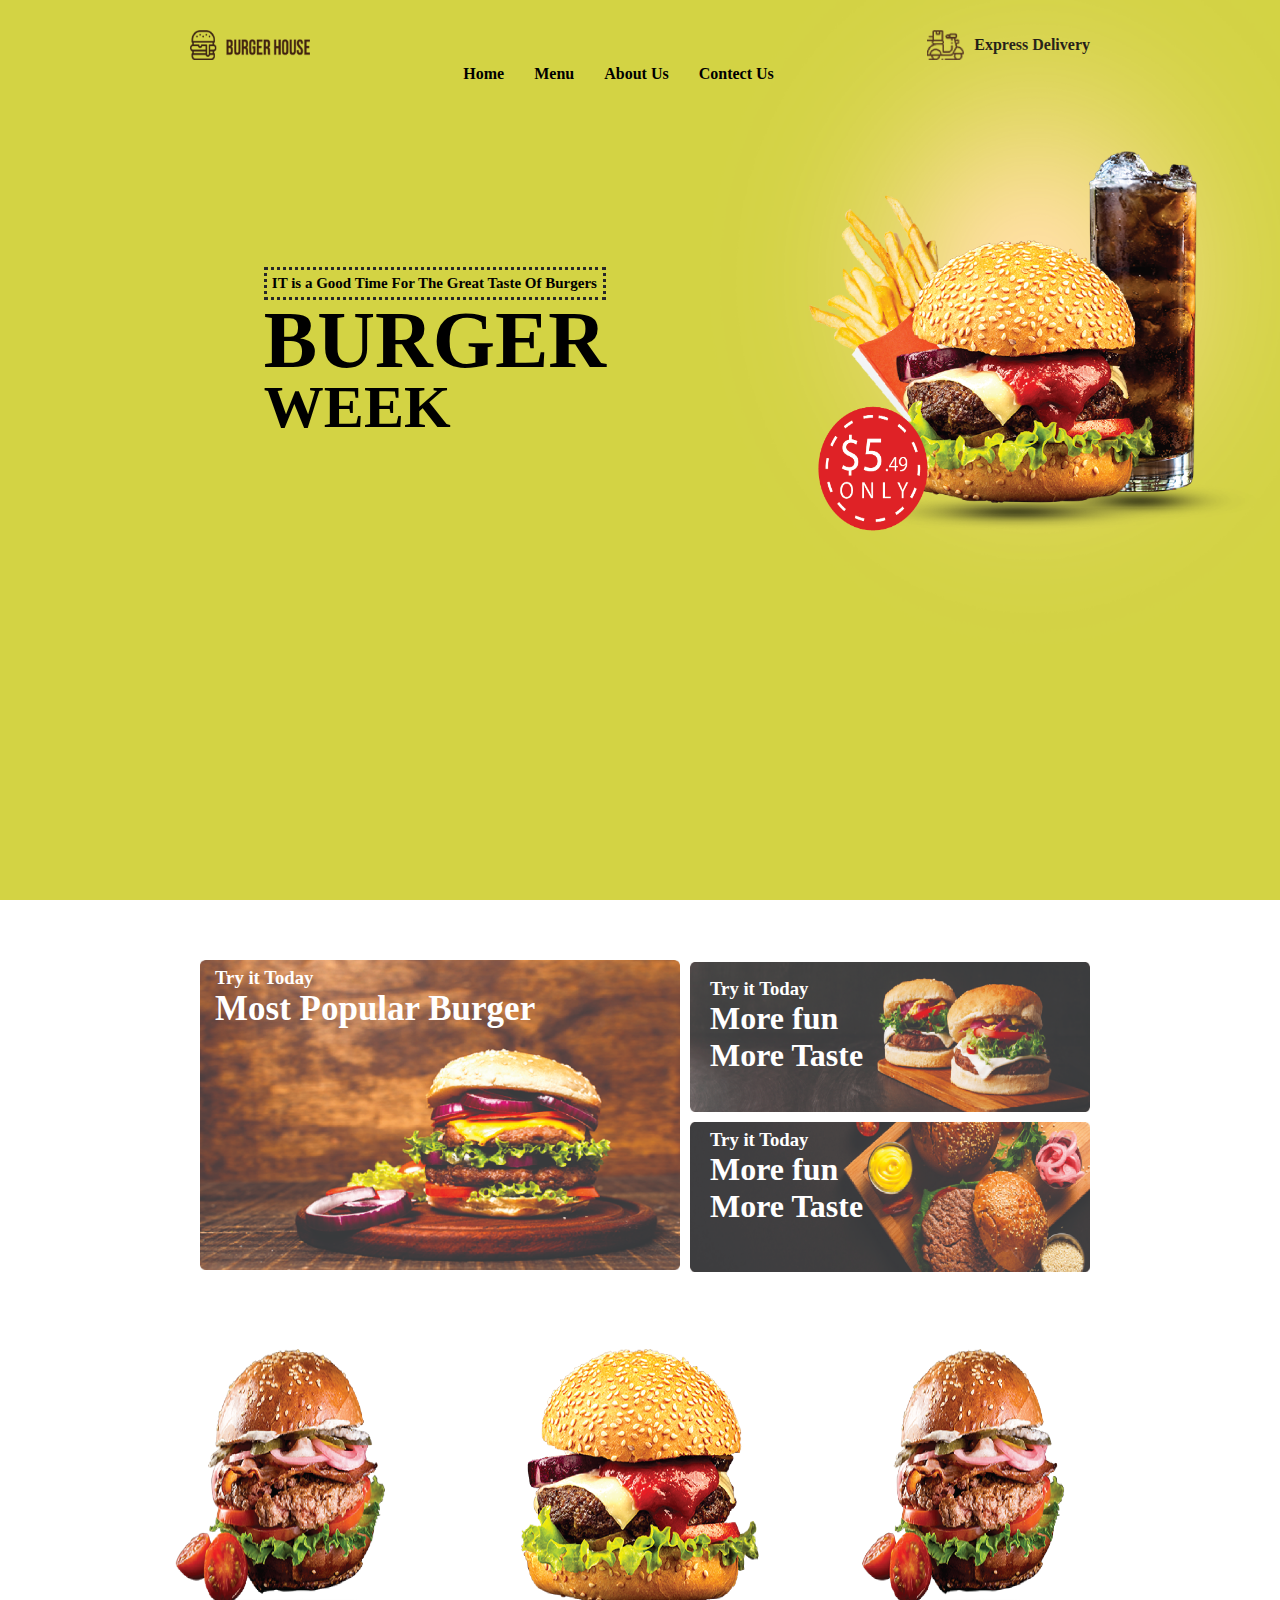
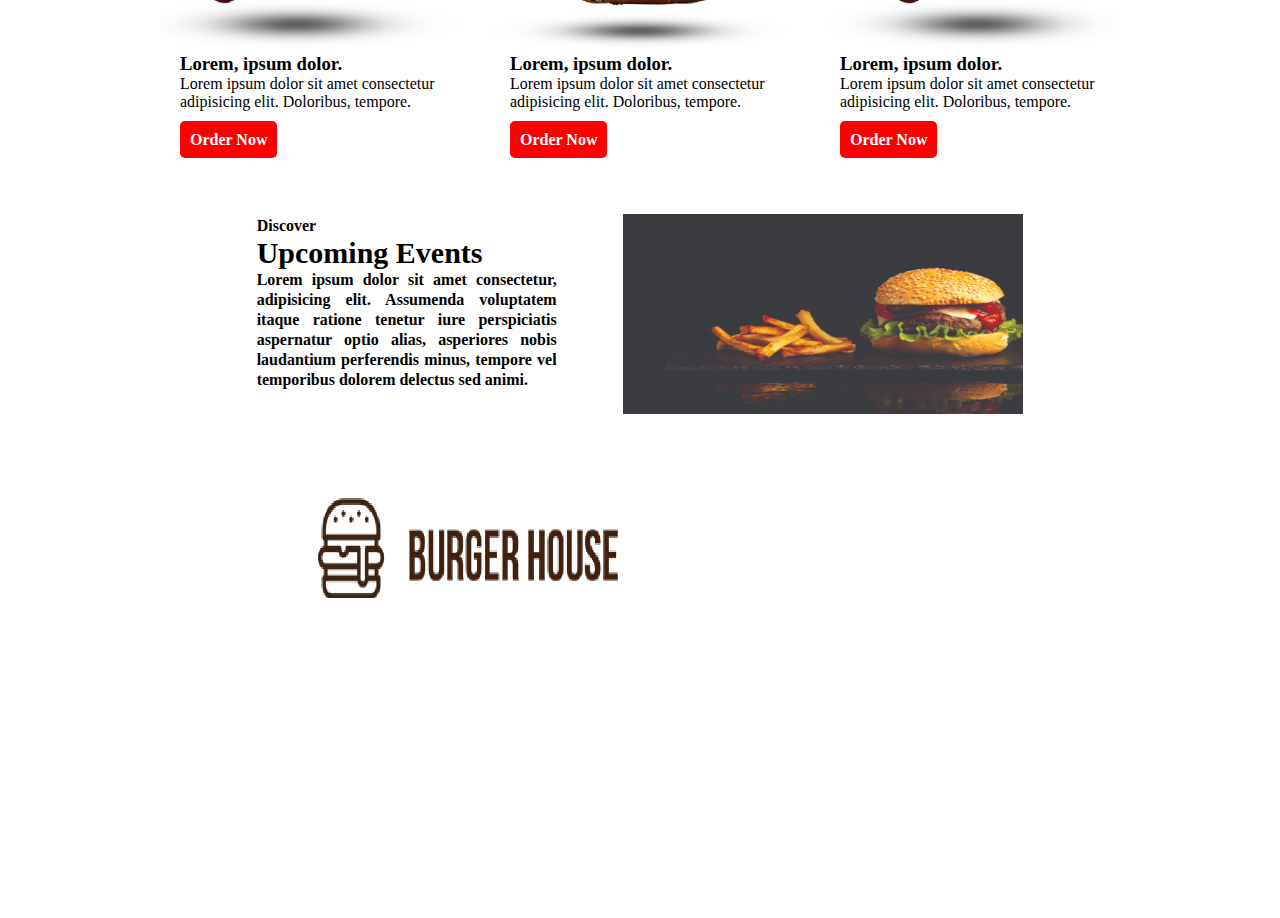
<file: American food/index.html>
<!DOCTYPE html>
<html lang="en">
<head>
    <meta charset="UTF-8">
    <meta name="viewport" content="width=device-width, initial-scale=1.0">
    <title>American Food</title>
    <link rel="stylesheet" href="style.css">
</head>
<body>
    <header class="header " >
       <div class="container">
        <nav class="nav">
            <div class="logo">
                <img src="./imges/header-logo.png" alt="">
            </div>
            <ul class="list">
                <li>
                    <a href="">Home</a>
                </li>
                <li>
                    <a href="">Menu</a>
                </li>
                 <li>
                    <a href="">About Us</a>
                </li> 
                <li>
                    <a href="">Contect Us</a>
                </li>
            </ul>
            <div class="scond-logo">
              <div class="s-logo-f">
                <img src="./imges/header second-logo.png" alt="">
                <span>Express Delivery</span>
              </div>
            </div>

        </nav>

<section class="main">
    
    <div class="hero">
        <div class="left">
            <h3 class="heading-hero">IT is a Good Time For The Great Taste Of Burgers</h3>
            <h1 class="main-heading">BURGER <br><span>WEEK</span></h1>
        </div>
        <div class="right">
<img src="./imges/Hero image.png" alt="">
        </div>
    </div>
</section>


       </div>
    </header>
    
<section class="list container">
    <div class="container ">
        <div class="item">
            <div class="leftside">
                <div class="img">
                  <img src="./imges/recipe left .jpg" alt="">
                </div>
                <div class="headingsitem">
                    <h3>Try it Today</h3>
                    <h1>Most Popular Burger</h1>
                </div>
            </div>
            <div class="rightside">
                <div class="img">
                    <img class="img1" src="./imges/right top.jpg" alt="">
                    <img class="img2" src="./imges/right bottom.jpg" alt="">
                  <div class="img2heading">
                    <h3>Try it Today</h3>
                    <h1>More fun <br> More Taste</h1>

                  </div>
                   </div>
                   <div class="headingsitemrightside">
                    <h3>Try it Today</h3>
                    <h1>More fun <br> More Taste</h1>
                </div>
            </div>
        </div>
    </div>
    </section>

    <section class="buger-list container">
        <div class="items container ">
            <ul class="burger">
                <li class="item1">
                    <div class="img">
                        <img src="./imges/recipe item 1.png" height="300" width="300" alt="">
                    </div>
                    <div class="details">
                        <h3>Lorem, ipsum dolor.</h3>
                        <p>Lorem ipsum dolor sit amet consectetur adipisicing elit. Doloribus, tempore.</p>
                        <a href="">Order Now</a>
                    </div>
                </li>
                <li class="item2">
                    <div class="img">
                        <img src="./imges/recipe item 2.png"  height="300" width="300"alt="">
                    </div>
                    <div class="details">
                        <h3>Lorem, ipsum dolor.</h3>
                        <p>Lorem ipsum dolor sit amet consectetur adipisicing elit. Doloribus, tempore.</p>
                        <a href="">Order Now</a>
                    </div>
                </li>   <li class="item2">
                    <div class="img">
                        <img src="./imges/recipe item 3.png"  height="300" width="300"alt="">
                    </div>
                    <div class="details">
                        <h3>Lorem, ipsum dolor.</h3>
                        <p>Lorem ipsum dolor sit amet consectetur adipisicing elit. Doloribus, tempore.</p>
                        <a href="">Order Now</a>
                    </div>
                </li>
            </ul>
        </div>
    </section>

    <section class="upcoming container ">
       <div class="upcomig-wrapper">
        <div class="leftsideupcoming">
            <p>Discover</p>
            <h1>Upcoming Events</h1>
            <p>Lorem ipsum dolor sit amet consectetur, adipisicing elit. Assumenda voluptatem itaque ratione tenetur iure perspiciatis aspernatur optio alias, asperiores nobis laudantium perferendis minus, tempore vel temporibus dolorem delectus sed animi.</p>

        </div>
        <div class="rightsideupcoming">
         <img src="./imges/bottom top burger.jpg" height="200" width="400" alt="">
        </div>
       </div>

    </section>

    <footer class="container footer ">

    <div class="footer-left-side">
        <img src="./imges/header-logo.png" height="100" width="300" alt="">
        <p>Lorem ipsum dolor sit amet consectetur adipisicing elit. Voluptas illum animi repellendus aliquam voluptatibus, neque laudantium nisi eligendi quis, a sunt aperiam quos numquam! Repellat vero quis rerum ratione ea!</p>
    </div>
    
    <div class="footer-right-side">
    <address>
    NO addres availble
    </address>  
    <h4>roberrtips@gmail.com</h4>
    </div>
    </footer>
</body>
</html>
</file>
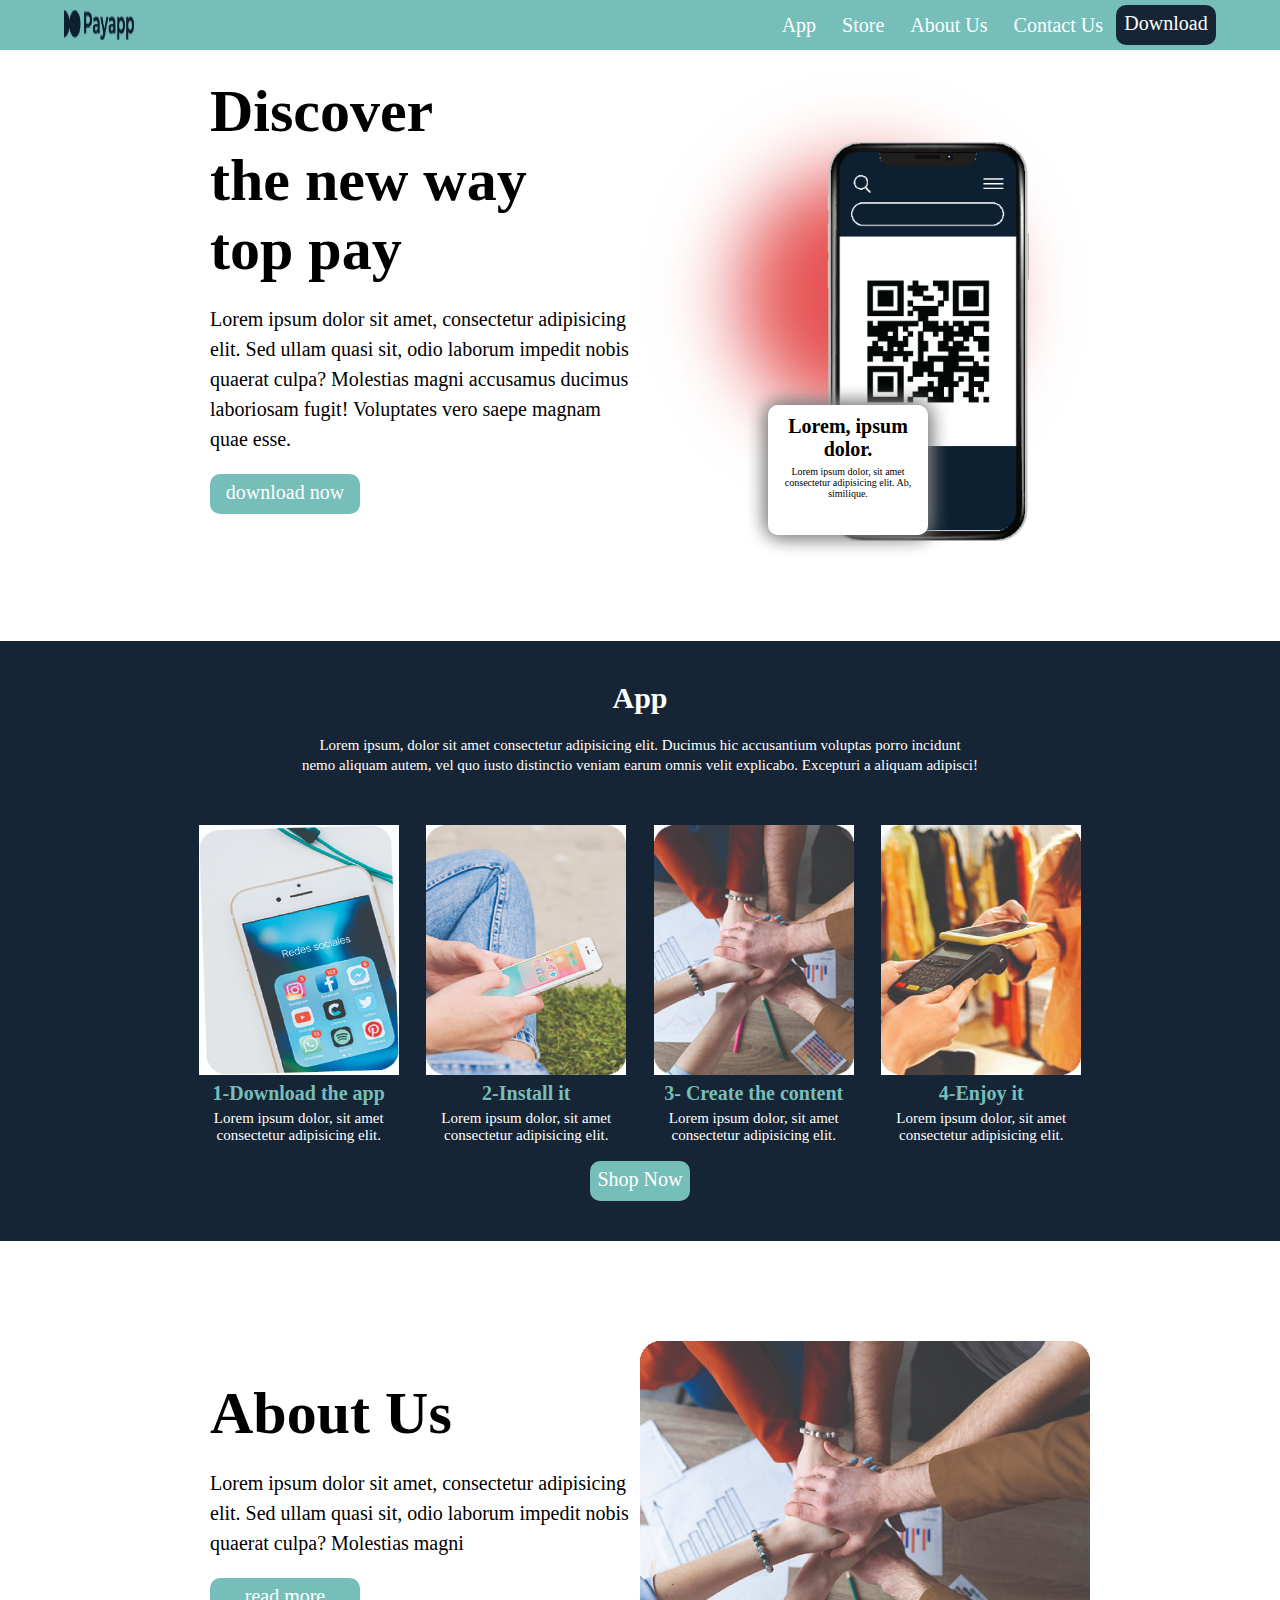
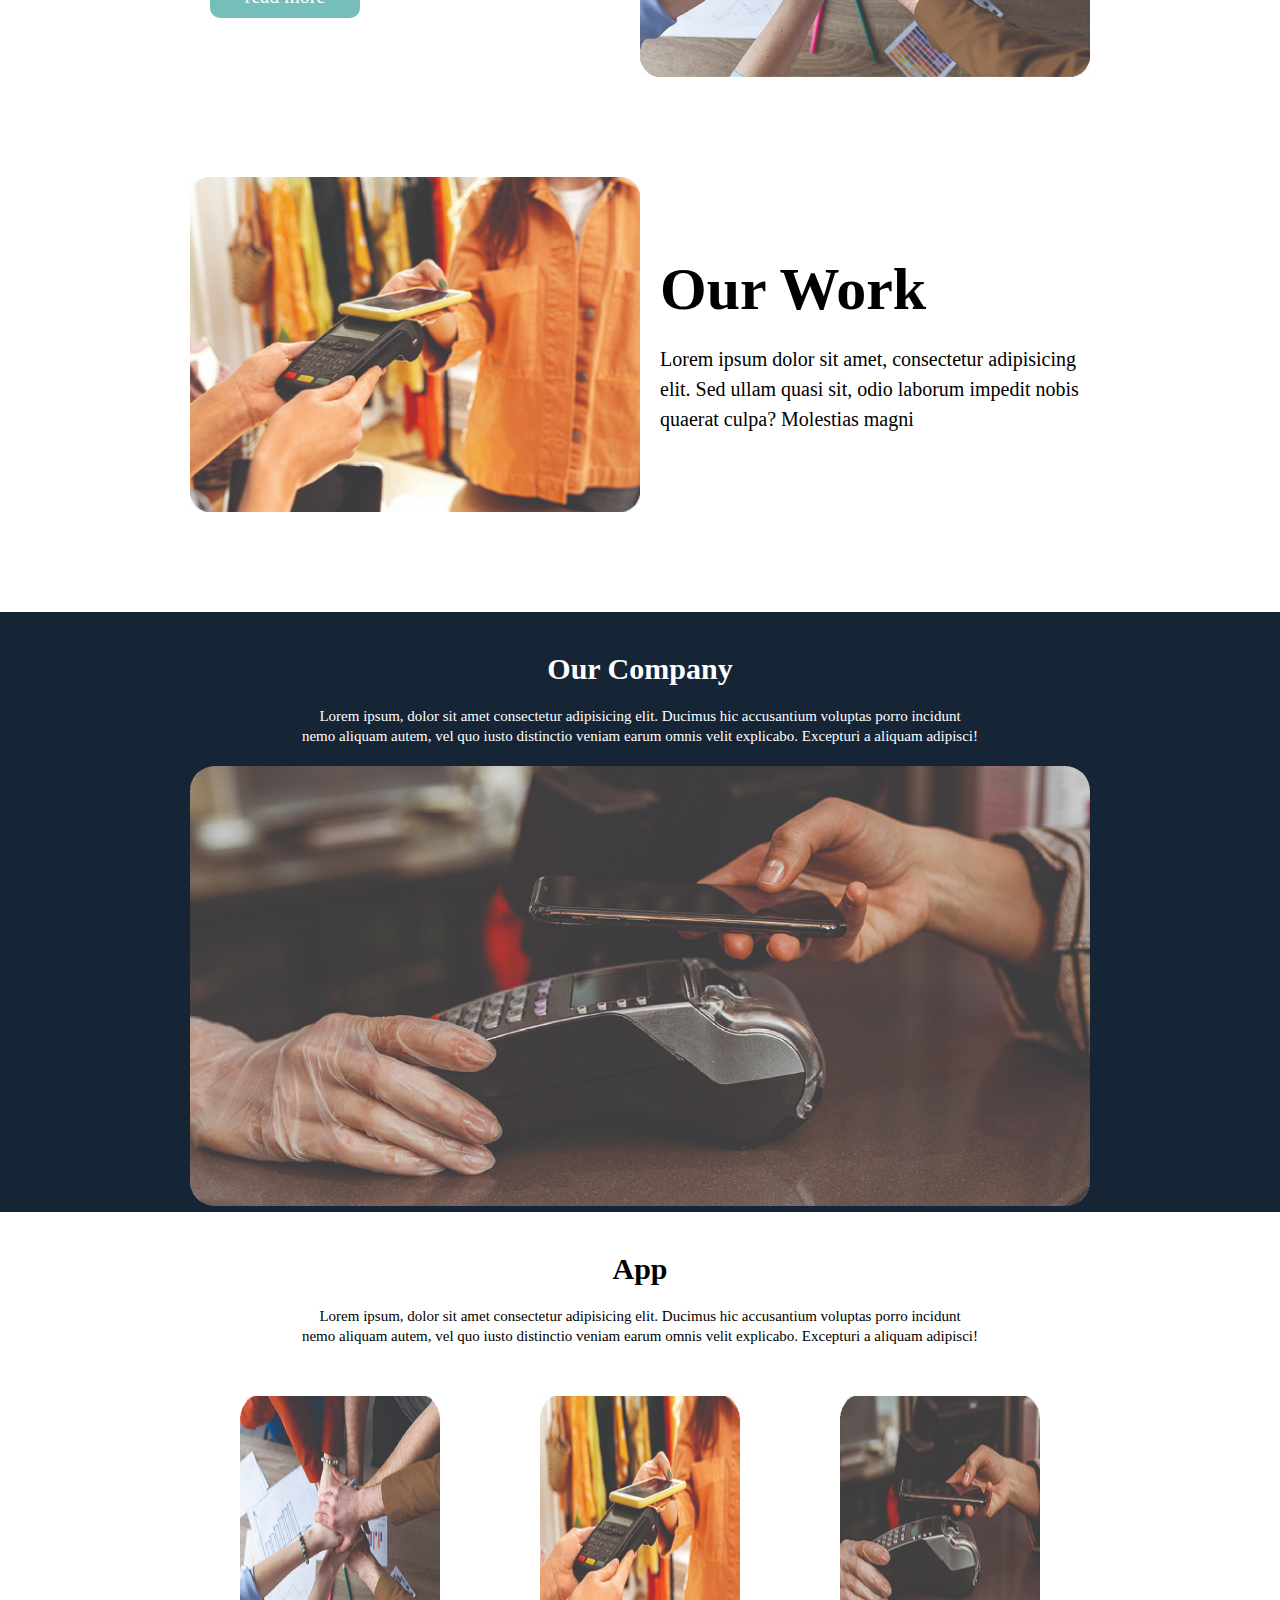
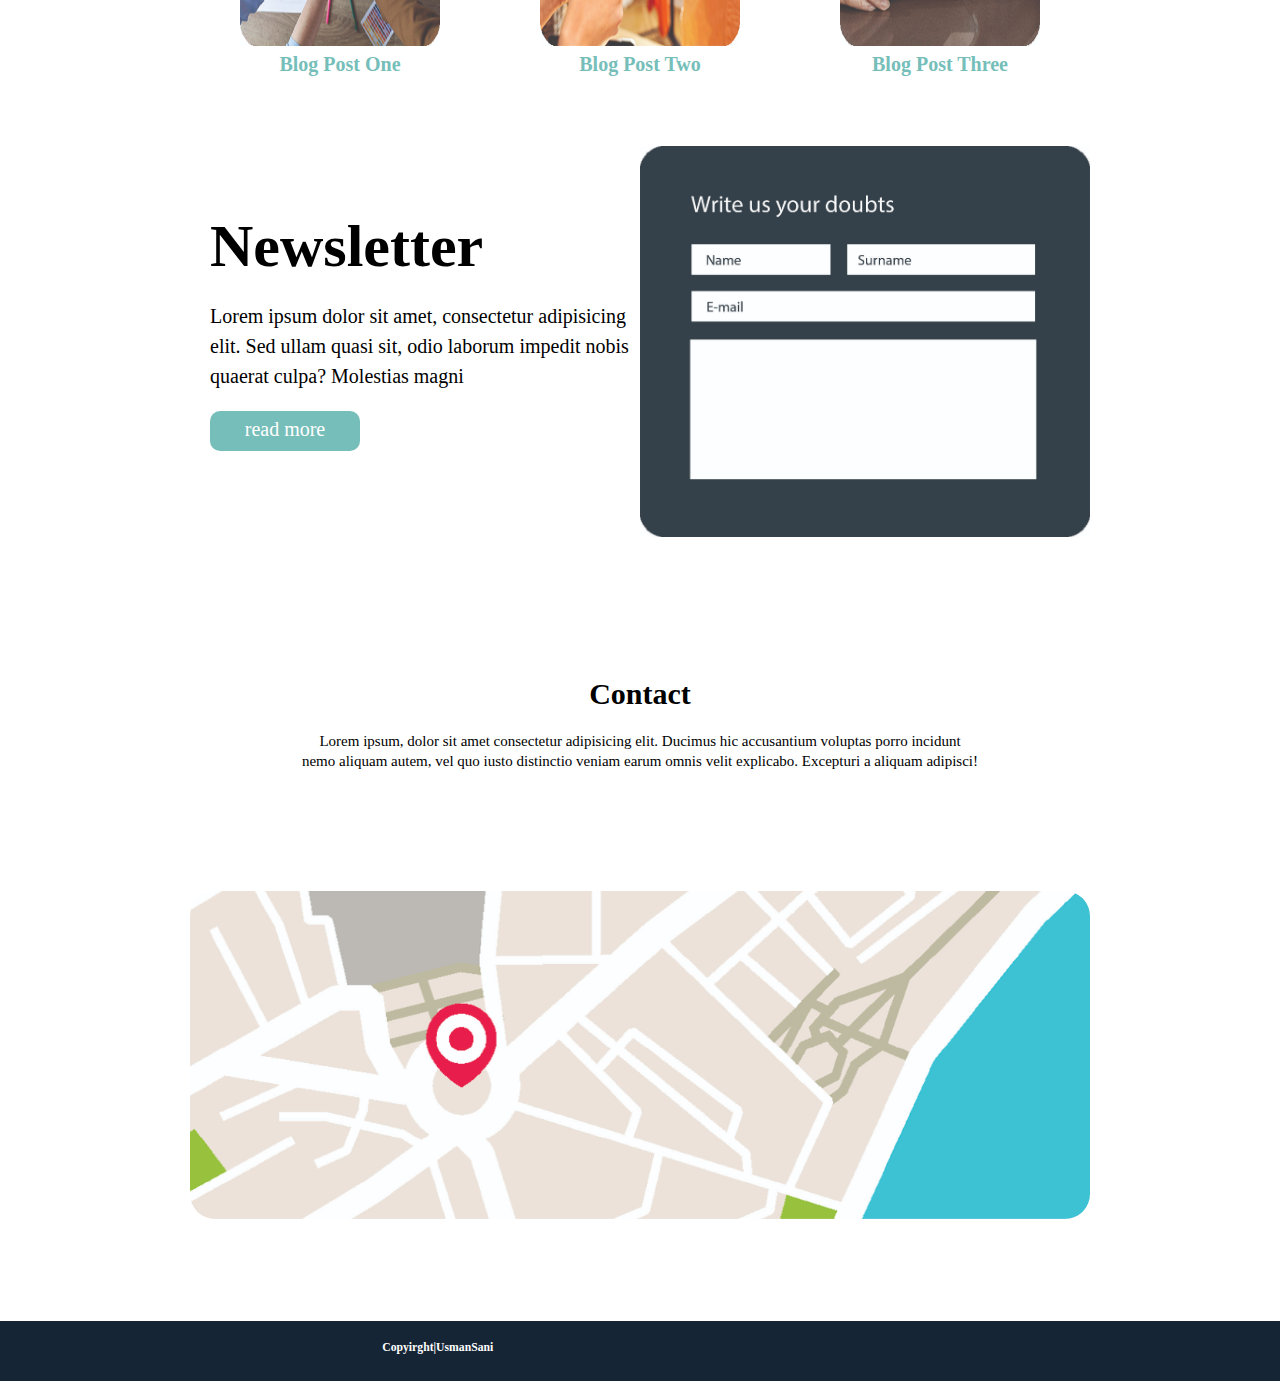
<file: Payapp/index.html>
<!DOCTYPE html>
<html lang="en">
  <head>
    <meta charset="UTF-8" />
    <meta name="viewport" content="width=device-width, initial-scale=1.0" />
    <title>PayApp</title>
    <link
      rel="stylesheet"
      href="https://cdnjs.cloudflare.com/ajax/libs/font-awesome/6.5.1/css/all.min.css"
      integrity="sha512-DTOQO9RWCH3ppGqcWaEA1BIZOC6xxalwEsw9c2QQeAIftl+Vegovlnee1c9QX4TctnWMn13TZye+giMm8e2LwA=="
      crossorigin="anonymous"
      referrerpolicy="no-referrer"
    />
    <link rel="stylesheet" href="style.css" />
  </head>
  <body>
    <header>
      <img src="./img/logo.png" width="70" height="30" alt="" />
      <i class="fa fa-bars" menu-bars aria-hidden="true"></i>
      <nav class="" navbar>
        <li class="li">App</li>
        <li class="li">Store</li>
        <li class="li">About Us</li>
        <li class="li">Contact Us</li>
        <a href="">Download</a>
      </nav>
    </header>
    <main>
      <div class="container">
        <div class="hero">
          <div class="heroText">
            <h1>Discover <br />the new way <br />top pay</h1>
            <p>
              Lorem ipsum dolor sit amet, consectetur adipisicing elit. Sed
              ullam quasi sit, odio laborum impedit nobis quaerat culpa?
              Molestias magni accusamus ducimus laboriosam fugit! Voluptates
              vero saepe magnam quae esse.
            </p>
            <a href="">download now</a>
          </div>
          <img src="./img/HeroPhone.png" alt="" />
          <div class="img-card">
            <h3>Lorem, ipsum dolor.</h3>
            <p>
              Lorem ipsum dolor, sit amet consectetur adipisicing elit. Ab,
              similique.
            </p>
          </div>
        </div>
      </div>

      <section class="app-section">
        <div class="container">
          <h1 class="app-heading">App</h1>
          <p class="app-detail">
            Lorem ipsum, dolor sit amet consectetur adipisicing elit. Ducimus
            hic accusantium voluptas porro incidunt <br />
            nemo aliquam autem, vel quo iusto distinctio veniam earum omnis
            velit explicabo. Excepturi a aliquam adipisci!
          </p>
          <div class="card-list">
            <div class="app-card-item">
              <img src="./img/appsecton-1.jpg" alt="" />
              <h3 class="card-heading">1-Download the app</h3>
              <p class="app-card-detail">Lorem ipsum dolor, sit amet consectetur adipisicing elit.</p>
            </div>
            <div class="app-card-item">
              <img src="./img/appsecton-2.jpg" alt="" />
              <h3 class="card-heading">2-Install it</h3>
              <p class="app-card-detail">Lorem ipsum dolor, sit amet consectetur adipisicing elit.</p>

            </div>
            <div class="app-card-item">
              <img src="./img/appsecton-3.jpg" alt="" />
              <h3 class="card-heading">3- Create the content</h3>
              <p class="app-card-detail">Lorem ipsum dolor, sit amet consectetur adipisicing elit.</p>

            </div>
            <div class="app-card-item">
              <img src="./img/appsecton-4.jpg" alt="" />
              <h3 class="card-heading">4-Enjoy it</h3>
              <p class="app-card-detail">Lorem ipsum dolor, sit amet consectetur adipisicing elit.</p>

            </div>
          </div>
          
        </div>
        <a href="">Shop Now</a>
      </section>

      <section class="about-us">
        <div class="hero container ">
            <div class="heroText">
              <h1>About Us</h1>
              <p>
                Lorem ipsum dolor sit amet, consectetur adipisicing elit. Sed
                ullam quasi sit, odio laborum impedit nobis quaerat culpa?
                Molestias magni 
              </p>
              <a href="">read more</a>
            </div>
            <img src="./img/about-us-img.jpg" alt="" />
         
          </div>
      </section>

      <section class="our-work">
        <div class="hero container ">
            <img src="./img/Ourwork-img.jpg" alt="" />
            <div class="img-card">
                <h3>Lorem, ipsum dolor.</h3>
                <p>
                  Lorem ipsum dolor, sit amet consectetur adipisicing elit. Ab,
                  similique.
                </p>
              </div>
            <div class="heroText">
              <h1>Our Work</h1>
              <p>
                Lorem ipsum dolor sit amet, consectetur adipisicing elit. Sed
                ullam quasi sit, odio laborum impedit nobis quaerat culpa?
                Molestias magni 
              </p>
          
            </div>
           
          
          </div>
      </section>
      
      <section class="our-company-section">
        <div class="container">
          <h1 class="app-heading">Our Company</h1>
          <p class="app-detail">
            Lorem ipsum, dolor sit amet consectetur adipisicing elit. Ducimus
            hic accusantium voluptas porro incidunt <br />
            nemo aliquam autem, vel quo iusto distinctio veniam earum omnis
            velit explicabo. Excepturi a aliquam adipisci!
          </p>
       <img src="./img/Ourcompany-img.jpg" alt="">
          
        </div>
      
      </section>

      <section class="blog-section">
        <div class="container">
          <h1 class="blog-heading">App</h1>
          <p class="blog-detail">
            Lorem ipsum, dolor sit amet consectetur adipisicing elit. Ducimus
            hic accusantium voluptas porro incidunt <br />
            nemo aliquam autem, vel quo iusto distinctio veniam earum omnis
            velit explicabo. Excepturi a aliquam adipisci!
          </p>
          <div class="blog-card-list">
            <div class="app-card-item">
              <img src="./img/bolg-1.jpg" alt="" />
              <h3 class="card-heading">Blog Post One</h3>
              </div>
            <div class="app-card-item">
              <img src="./img/blog-2.jpg" alt="" />
              <h3 class="card-heading">Blog Post Two</h3>
          
            </div>
            <div class="app-card-item">
              <img src="./img/blog-3.jpg" alt="" />
              <h3 class="card-heading">Blog Post Three</h3>
             
            </div>
         
          </div>
          
        </div>
       
      </section>

      <section class="contect-us">
        <div class="hero container ">
            <div class="heroText">
              <h1>Newsletter</h1>
              <p>
                Lorem ipsum dolor sit amet, consectetur adipisicing elit. Sed
                ullam quasi sit, odio laborum impedit nobis quaerat culpa?
                Molestias magni 
              </p>
              <a href="">read more</a>
            </div>
            <img src="./img/contact-us-img.jpg" alt="">
         
          </div>
      </section>
       
      <section class="contect-section">
        <div class="container">
          <h1 class="contact-heading">Contact</h1>
          <p class="contact-detail">
            Lorem ipsum, dolor sit amet consectetur adipisicing elit. Ducimus
            hic accusantium voluptas porro incidunt <br />
            nemo aliquam autem, vel quo iusto distinctio veniam earum omnis
            velit explicabo. Excepturi a aliquam adipisci!
          </p>
       <img src="./img/map-img.jpg" alt="">
          
        </div>
      
      </section>
      <footer class=" footer ">
        <div class="container flex"  >
<h3 >Copyirght|UsmanSani</h3>
<div class="icon">
    <i class="fa fa-youtube" aria-hidden="true"></i>
<i class="fa fa-instagram" aria-hidden="true"></i>
<i class="fa fa-twitter" aria-hidden="true"></i>
</div>
        </div>
      </footer>
    </main>
  </body>
  <script src="script.js"></script>
</html>
</file>
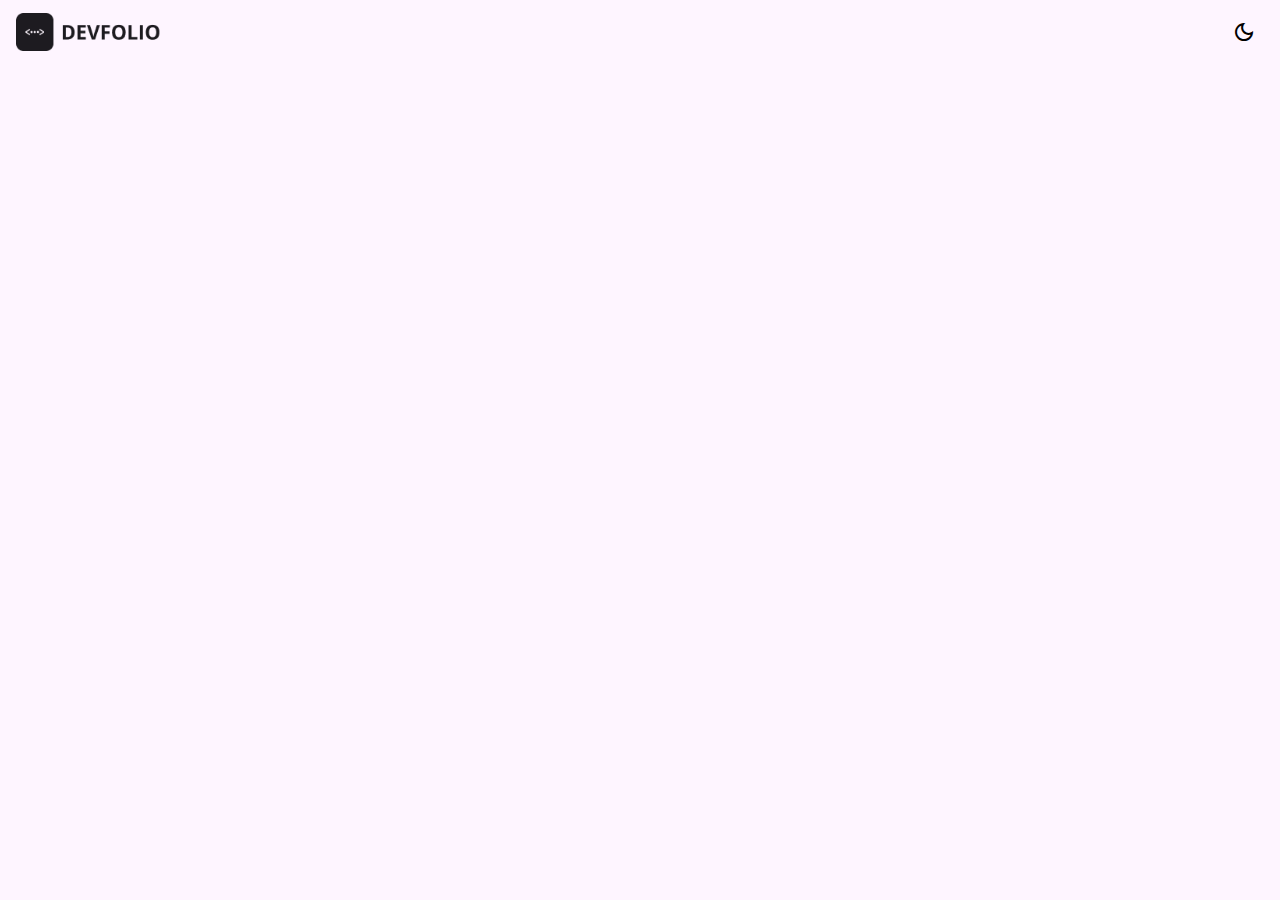
<file: Portfolio/Devfolio/index.html>
<!doctype html>
<html lang="en" data-theme="light">
  <head>
    <meta charset="UTF-8" />
    <meta name="viewport" content="width=device-width, initial-scale=1.0" />
    <title>Desfolio - A Web designer portfolio</title>
    <!-- custom meta tag  -->
    <meta name="title" content="Desfolio - A Web designer portfolio" />
    <meta
      name="description"
      content="This is a personal portfolio made by Muhammad Usman"
    />
    <!-- fav icon  -->
    <link rel="shortcut icon" href="favicon.svg" type="image/svg+xml" />
    <!-- googlefonts  -->
    <link rel="preconnect" href="https://fonts.googleapis.com" />
    <link rel="preconnect" href="https://fonts.gstatic.com" crossorigin />
    <link
      href="https://fonts.googleapis.com/css2?family=Noto+Sans:wght@400;500&family=Open+Sans:wght@400;500&display=swap"
      rel="stylesheet"
    />
    <!-- Material icon -->
    <link
      rel="stylesheet"
      href="https://fonts.googleapis.com/css2?family=Material+Symbols+Outlined:opsz,wght,FILL,GRAD@24,400,0,0"
    />
    <!-- custom css file  -->
    <link rel="stylesheet" href="css/style.css" />
  </head>
  <body>
    <!-- <p class="display-large">Usmanshani</p>
<p class="display-medium">Usmanshani</p>
<p class="display-small">Usmanshani</p>
<p class="headline-large">Usmanshani</p>
<p class="headline-medium">Usmanshani</p>
<p class="headline-small">Usmanshani</p>
<p class="title-large">Usmanshani</p>
<p class="title-medium">Usmanshani</p>
<p class="title-small">Usmanshani</p>
<p class="body-large">Usmanshani</p>
<p class="body-medium">Usmanshani</p>
<p class="body-small">Usmanshani</p>
<p class="label-large">Usmanshani</p>
<p class="label-medium">Usmanshani</p>
<p class="label-small">Usmanshani</p> -->

    <header class="topbar">
      <a href="#" class="logo">
        <img
          src="./assets/images/Logo_dark.png"
          alt="Devfolio"
          width="145"
          height="32"
          class="dark"
        />
     
     
        <img
          src="./assets/images/Logo_light.png"
          alt="Devfolio"
          width="145"
          height="32"
          class="light"
        />
    </a>
      <button class="icon-btn theme-btn" data-theme-btn>
        <span class="material-symbols-outlined dark" aria-hidden="true">
          dark_mode
        </span>

        <span class="material-symbols-outlined light" aria-hidden="true">
          light_mode
        </span>
        <div class="state-layer"></div>
      </button>
    </header>

    <script src="js/script.js"></script>
  </body>
</html>
</file>
<file: American food/style.css>
*{
    margin: 0;
    padding: 0;
    box-sizing: border-box;
}
nav{
    display: flex;
    justify-content: space-between;
  
}
.header{
    height: 100vh;
    width: 100%;
    background: #d3d344;
 
}
.container
{
    max-width: 900px;
    margin: auto;
}

.header .nav .logo img{
    height: 30px;
    width: 120px;
    margin-top: 30px;

}
.header .nav .scond-logo img{
    height: 30px;
    width: auto;
    margin-top: 30px;
}
.s-logo-f{
    display: flex;
    align-items: center;
    justify-content: center;

}
.s-logo-f span{
    margin-top: 30px;
    margin-left: 10px ;
    font-weight: 700;
}
ul{
    display: flex;
    align-items: center;
    justify-content: center;
 
    text-decoration: none;
   
  
}
ul li {
    list-style: none;
    padding: 15px;
    cursor: pointer;
}
ul li a{
    text-decoration: none;
    color :#000;
    font-weight: 600;
}
ul li a:hover{
    text-decoration: none;
    color :#595757;
    font-weight: 600;
}
/* .hero{
    display: flex;
align-items: center;
justify-content: center;
position: absolute;
top: 0;

} */

.hero
{
    display: grid;
    place-items: center;
grid-template-columns: repeat(2,1fr);
position: absolute;
top: 0%;
}
.right img{
height: 700px;
   width: 600px;
   flex-wrap: wrap;
}

.left h3{
    font-size: 15px;
    border: 3px dotted rgb(40, 40, 40);
    padding: 5px;
}
.left h1{
    margin-top: 10px;
    font-size: 80px;
  line-height: 60px;
  font-weight: 800;

}
.left h1 span{
    font-size: 60px;

}
.list{
    margin-top: 50px;
}
.item{
display: flex;
align-items: center;
justify-content: center;
}


.leftside img{
  height: 330px;
  width: 500px;
padding: 10px;

}
.leftside{
    position: relative;
}
.headingsitem {
    position: absolute;
    top: 5%;
    left: 5%;
color: white;
}
.headingsitem h1{
    font-size: 35px;
}
.rightside .img{
    display: flex;
    flex-direction: column;
    gap: 10px;
}
.rightside .img1{
    height: 150px ;
    width: 400px;

}
.rightside .img2{
    height: 150px ;
    width: 400px;
}
.rightside{
    position: relative;
}
.headingsitemrightside{
    position: absolute;
    top: 5%;
    left: 5%;
color: white;
}
.img2{
    position: relative;
}
.img2heading{
    position: absolute;
    top: 54%;
    left: 5%;
color: white;
}
.burger{
display: flex;
align-items: center;
justify-content: center;
}
.details
{
margin-left: 20px;

}
.details a{
   
    height: 50px;
    width: 100px;
    background: #ff0000;
    color: #fff;
  padding: 10px;
  border-radius: 5px;
}
.details p{
   margin-bottom: 20px;
}
.buger-list{
    margin-top: 50px;
}
/* upcomging Events */
.upcoming{
    margin-top: 50px;

}
.upcomig-wrapper{
    align-items: center;
    justify-content: space-evenly;
    display: flex;
}
.leftsideupcoming {
   height: 200px;
   width: 300px;
}
.leftsideupcoming p{
    font-weight: 600;
line-height: 20px;
}
.leftsideupcoming h1{
    font-weight: bold;
    font-size: 30px;
}
.leftsideupcoming :last-child{
text-align: justify;
  
}
/* footer */
.footer{
    margin-top: 50px;
    background-image: url(./imges/footer.jpg);
    background-position: center;
    background-size: cover;
    background-repeat: no-repeat;
    height: 400px;
    width: 100%;
    margin-bottom: 50px;
    background-attachment: fixed;
display: flex;

justify-content: space-evenly;

}
.footer-left-side{
    height: 50%;
    width: 50%;
}

.footer-left-side img{
margin: 30px;
color: #fff;
}
.footer-left-side p{
    margin-left: 30px;
    color: #fff;
    }
.footer-right-side {

    position: relative;
}
.footer-right-side address {
position: absolute;
top: 40%;
left: 20%;
font-size: 20px;
color: #fff;
}
.footer-right-side h4{
    margin-top: 220px;
color: #fff;

}
</file>
<file: Payapp/style.css>
*{
    margin: 0
    ;
    padding: 0;
    box-sizing: border-box;
}
/* resuable */
:root{
--navbar-color:#76BEB9;
--btn-color:#162535;
}
html{
    font-size: 62.5%;
}
/* header */
header{
height: 5rem;
width: 100%;
background-color: var(--navbar-color);
display: flex;
justify-content: space-between;
align-items: center;
color: #fff;
}
nav{
    display: flex;
    align-items: center;
    margin-right: 5%;
}
nav li {
    list-style: none;
    padding: 1.3rem;
    font-size: 2rem;
position: relative;
cursor: pointer;
}
li:hover{
color: #162535;
}

 a{
padding: 7px;
   text-align: center;
    font-size: 2rem;
    text-decoration: none;
    color:#000;
    height:4rem;
    width: 10rem;
    border-radius: 10px;
   color: #fff;
    background-color: var(--btn-color);
}
header img{
    margin-left: 5%;
cursor: pointer;

}
.fa{
    font-size: 2rem;
   display: none;
 
}
/* 
main 
*/
.container{
    max-width: 900px;
    margin: auto;
}
.hero{
    display:grid;
    grid-template-columns: repeat(2,1fr);
  margin-top: 20px;
/* height: 100vh; */
  place-items: center;
}
.hero img{
    height: 100%;
    width: 100%;
    position: relative;
}
.hero .heroText {


  display: inline-flex;
  align-items: start;
  justify-content: center;
  flex-direction: column;

}
.hero .heroText h1{
    font-size: 6rem;
  
}
.hero .heroText p{
    font-size: 2rem;
  line-height: 3rem;
  margin-top: 2rem;
}
.hero .heroText a{
    height:4rem;
    width: 15rem;
    display: inline-block;
    margin:2rem 0;
    background-color: var(--navbar-color);
}
.img-card{
    position: absolute;
    height: 13rem ;
    width: 16rem;
    background-color: #fff;
    text-align: center;
    top: 60%;
    left: 60%;
    box-shadow: 0 0 20px 0 gray;
    border-radius: 10px;
}
.img-card h3{
    margin-top: 10px;
    font-size: 2rem;
}
.img-card p{
    margin-top: 5px;
    font-size: 1rem;
}

/* app section */
.app-section{
    margin-top: 100px;
   height: 600px;
    background-color: #162535;
    position: relative;
}
.app-heading{
    text-align: center;
    font-size: 3rem;
    padding-top: 40px !important;
    color: #fff;
   
}
.app-detail{
    text-align: center;
    font-size: 1.5rem;
    padding-top: 20px !important;
    color: #fff;
    line-height: 20px;

}
.card-list{

    display: grid;
    grid-template-columns: repeat(auto-fill , minmax(200px,1fr));
    place-items: center;
    gap: 10px;
}
.app-card-item{
    margin-top: 50px;
    border-radius: 10px;
    height: 250px ;
    width: 200px;
    background-color: gainsboro;
}
.app-card-item img {


    height: 100% ;
    width: 100%;
   
}
.card-heading{
    text-align: center;
 color: var(--navbar-color);
 font-size: 2rem;
 margin-top: 5px;

}
.app-card-detail{
    text-align: center;
color: #fff;
font-size: 1.5rem;


    margin-top: 5px;
}
.app-section a{
    color: #fff;
    background-color: var(--navbar-color);
    font-size: 2rem;
    text-align: center;
position: absolute;
top: 90%;
left: 50%;
transform: translate(-50% , -50%);
}
/* about us */
.about-us{
    margin-top: 100px;

}

.our-work{
    margin-top: 100px;
}
.our-company-section{
    margin-top: 100px;
    height: 600px;
     background-color: #162535;
}
.our-company-section img{
  height: 100%;
  width: 100%;
  border-radius: 25px;
  margin-top: 20px;

}
/* blog */
.blog-heading{
    text-align: center;
    font-size: 3rem;
    padding-top: 40px !important;
    color: #000000;
}
.blog-detail{
    text-align: center;
    font-size: 1.5rem;
    padding-top: 20px !important;
    color: #000000;
    line-height: 20px;

}
.blog-card-list{
    display: grid;
    grid-template-columns: repeat(auto-fill , minmax(250px,1fr));
    place-items: center;
    
}
/* contect us */
.contect-us{
    margin-top: 100px;

}
.contect-us img{
height: 100%;
width: 100%;
}
/* contct */
.contect-section{
    margin-top: 100px;
    margin-bottom: 100px;
    
}
.contect-section img{
    height: 100%;
    width: 100%;
    border-radius: 25px;
    margin-top: 20px;
  
  }
  .contact-heading{
    text-align: center;
    font-size: 3rem;
    padding-top: 40px !important;
    color: #000000;
  }
  .contact-detail{
    text-align: center;
    font-size: 1.5rem;
    padding-top: 20px !important;
    color: #000000;
    line-height: 20px;
margin-bottom: 100px !important;
}
/* footer */
.footer{
    background-color: var(--btn-color);
    width: 100%;
    height: 60px;

    margin-top: 100px;
   

}
.flex{
    display: flex;
    justify-content: space-around;
    align-items: center;
}
.icon{
    display: flex;
    padding: 10px;
    align-items: center;
    justify-content: center;
    padding-top: 20px;

}
.footer h3{
    color: #fff;
    text-align: center;
    padding-top: 20px;
}
/* 
media query
*/
@media (max-width:1280px) {
    .img-card{
        position: absolute;
        height: 13rem ;
        width: 16rem;
        background-color: #fff;
        text-align: center;
        top: 45%;
        left: 60%;
        box-shadow: 0 0 20px 0 gray;
        border-radius: 10px;
    }
    .hero .heroText {

        margin-left: 20px;
                display: inline-flex;
                align-items: start;
                justify-content: center;
                flex-direction: column;
              
              }
    
}

@media (max-width:1024px) {
    .img-card{
        position: absolute;
        height: 13rem ;
        width: 16rem;
        background-color: #fff;
        text-align: center;
        top: 60%;
        left: 60%;
        box-shadow: 0 0 20px 0 gray;
        border-radius: 10px;
    }
    .hero .heroText {

        margin-left: 20px;
                display: inline-flex;
                align-items: start;
                justify-content: center;
                flex-direction: column;
              
              }
    
}
@media (max-width:820px) {
    .img-card{
        position: absolute;
        height: 13rem ;
        width: 16rem;
        background-color: #fff;
        text-align: center;
        top: 30%;
        left: 60%;
        box-shadow: 0 0 20px 0 gray;
        border-radius: 10px;
    }
    .hero .heroText {

        margin-left: 20px;
                display: inline-flex;
                align-items: start;
                justify-content: center;
                flex-direction: column;
              
              }
    
}
@media (max-width:768px) {
    .img-card{
        position: absolute;
        height: 13rem ;
        width: 16rem;
        background-color: #fff;
        text-align: center;
        top: 38%;
        left: 60%;
        box-shadow: 0 0 20px 0 gray;
        border-radius: 10px;
    }
    .hero .heroText {

        margin-left: 20px;
                display: inline-flex;
                align-items: start;
                justify-content: center;
                flex-direction: column;
              
              }
              .app-section{
                margin-top: 100px;
                height: auto;
                background-color: #162535;
            }
            .app-card-detail{
                text-align: center;
            color: #fff;
            font-size: 1.5rem;
          margin-bottom: 100px;
            display: block;
            }
            .our-work img{
                margin-left: 20px;
             }
             .our-company-section{
                margin-top: 100px;
                height: 550px;
                 background-color: #162535;
                 padding: 20px;
            }
            .our-company-section img{
              height: 100%;
              width: 100%;
              border-radius: 25px;
              margin-top: 20px;
            
            }
            .blog-card-list{
                display: grid;
                grid-template-columns: repeat(auto-fill , minmax(200px,1fr));
                place-items: center;
                
            }
}
@media (max-width:650px) {
    html{
        font-size: 52.5%;
    }
    header{
        height: 5rem;
        width: 100%;
        background-color: var(--navbar-color);
       
        position: relative;
       
        }
        nav{
            display: none;
          
        }
    nav.active{
        display:flex;
        align-items: center;
        justify-content: space-around;
        flex-direction: column;
      position: absolute;
    top: 100%;
      height: 300px;
      width: 100%;
      
      transition: 0.3s;
      background-color: #0a1b1a;
    }
    nav li {
        list-style: none;
        padding: 1rem;
        font-size: 2rem;

    cursor: pointer;
    }
    a{
        padding: 7px;
           text-align: center;
          
            text-decoration: none;
            color:#000;
          
            border-radius: 10px;
           color: #fff;
            background-color: var(--btn-color);
        }
        .fa{
            font-size: 2rem;
           display: block;
           margin-right: 5%;
           cursor: pointer;
        }
        .fa:hover{
     color: #000;
          text-align: center;
          transition: 0.3s;
          display: inline-block;
        }
        .hero .heroText h1{
            font-size: 5rem;
          
        }
        .app-section a{
            color: #fff;
            background-color: var(--navbar-color);
            font-size: 2rem;
            text-align: center;
        position: absolute;
        top: 110%;
        left: 50%;
        width: 15rem;
        transform: translate(-50% , -50%);
        }
}

@media (max-width:450px) {
    html{
        font-size: 42.5%;
    }
    .hero{
        display:grid;
        grid-template-columns: 1fr ;
      margin-top: 60px;
    
      place-items: center;
    }
    .hero img{
        height: 100%;
        width: 100%;
margin-right: 12rem;
    }
    .hero .heroText h1{
        font-size: 6rem;
        align-items: start;
    }
    .hero .heroText {

margin-left: 20px;
        display: inline-flex;
        align-items: start;
        justify-content: center;
        flex-direction: column;
      
      }
      .img-card{
        position: absolute;
        height: 13rem ;
        width: 16rem;
        background-color: #fff;
        text-align: center;
        top: 115%;
        left: 20%;
        box-shadow: 0 0 20px 0 gray;
        border-radius: 10px;
    }
    .about-us{
        margin-top: 50px;
        display: inline-flex;
        flex-direction: column-reverse;
    }
    .our-work{
        margin-top: 20px;
  display: inline-flex;
  flex-direction: column-reverse;
    }
    .our-company-section{
        margin-top: 100px;
        height: 430px;
         background-color: #162535;
    }
    .our-company-section img{
      height: 100%;
      width: 100%;
      border-radius: 25px;
      margin-top: 20px;
    
    }
    .blog-card-list{
        display: grid;
        grid-template-columns: repeat(auto-fill , minmax(200px,1fr));
        place-items: center;
        
    }
    .contect-us img{
        height: 100%;
        width: 100%;
        margin-left: 10px !important;
        }
}
@media (max-width:400px) {
    .img-card{
        position: absolute;
        height: 13rem ;
        width: 16rem;
        background-color: #fff;
        text-align: center;
        top: 107%;
        left: 20%;
        box-shadow: 0 0 20px 0 gray;
        border-radius: 10px;
    }
    .about-us img{
      margin-left: 20px !important;
    }
    
    .our-work{
        margin-top: 100px;
    }
}
@media (max-width:430px) {
    .img-card{
        position: absolute;
        height: 13rem ;
        width: 16rem;
        background-color: #fff;
        text-align: center;
        top: 75%;
        left: 15%;
        box-shadow: 0 0 20px 0 gray;
        border-radius: 10px;
    }
    .app-section a{
        color: #fff;
        background-color: var(--navbar-color);
        font-size: 2rem;
        text-align: center;
    position: absolute;
    top: 105%;
    left: 50%;
    width: 15rem;
    transform: translate(-50% , -50%);
    }
}
@media (max-width:390px) {
    .img-card{
        position: absolute;
        height: 13rem ;
        width: 16rem;
        background-color: #fff;
        text-align: center;
        top: 80%;
        left: 15%;
        box-shadow: 0 0 20px 0 gray;
        border-radius: 10px;
    }
    
}
@media (max-width:365px) {
    .img-card{
        position: absolute;
        height: 13rem ;
        width: 16rem;
        background-color: #fff;
        text-align: center;
        top: 98%;
        left: 20%;
        box-shadow: 0 0 20px 0 gray;
        border-radius: 10px;
    }
    .about-us img{
        margin-left: 20px !important;
      }
      
      .our-work{
          margin-top: 10px;
      }
      .our-company-section{
        margin-top: 50px;
        height: 400px;
         background-color: #162535;
    }
}
@media (max-width:275px) {
    .img-card{
        position: absolute;
        height: 13rem ;
        width: 16rem;
        background-color: #fff;
        text-align: center;
        top: 92%;
        left: 10%;
        box-shadow: 0 0 20px 0 gray;
        border-radius: 10px;
    }
    
}
@media (max-width:250px) {
    .img-card{
        position: absolute;
        height: 13rem ;
        width: 16rem;
        background-color: #fff;
        text-align: center;
        top: 100%;
        left: 10%;
        box-shadow: 0 0 20px 0 gray;
        border-radius: 10px;
    }
    
}
@media (max-width:190px) {
    .img-card{
        position: absolute;
        height: 13rem ;
        width: 16rem;
        background-color: #fff;
        text-align: center;
        top: 110%;
        left: 10%;
        box-shadow: 0 0 20px 0 gray;
        border-radius: 10px;
    }
    
}
</file>
<file: Portfolio/Devfolio/css/style.css>
/*-----------------------------------*\
  #style.css
\*-----------------------------------*/

/**
 * copyright 2024 UsmanShani
 */

/*-----------------------------------*\
  #CUSTOM PROPERTY
\*-----------------------------------*/
:root {
  /* ### Colors */

  --white: hsl(0, 0%, 100%);
  --black: hsl(0, 0%, 0);
  /* light color */
  --background-light: hsl(293, 100%, 98%);
  --on-background-light: hsl(264, 8%, 12%);
  --surface-light: hsl(293, 100%, 98%);
  --on-surface-light: hsl(264, 8%, 12%);
  --on-surface-variant-light: hsl(264, 7%, 29%);
  --surface-container-low-light: hsl(278, 44%, 96%);
  --surface-container-light: hsl(276, 38%, 95%);
  --surface-bright-light: hsl(293, 100%, 98%);
  --primary-light: hsl(256, 34%, 48%);
  --on-primary-light: hsl(0, 0%, 100%);
  --outline-light: hsl(270, 4%, 47%);
  --outline-variant-light: hsl(270, 11%, 79%);

  /* dark theme  */
  --background-dark: hsl(260, 14%, 8%);
  --on-background-dark: hsl(280, 17%, 90%);
  --surface-dark: hsl(260, 14%, 8%);
  --on-surface-dark: hsl(280, 17%, 90%);
  --on-surface-variant-dark: hsl(270, 11%, 79%);
  --surface-container-low-dark: hsl(264, 8%, 12%);
  --surface-container-dark: hsl(257, 10%, 14%);
  --surface-bright-dark: hsl(270, 5%, 23%);
  --primary-dark: hsl(258, 100%, 87%);
  --on-primary-dark: hsl(259, 58%, 28%);
  --outline-dark: hsl(264, 5%, 58%);
  --outline-variant-dark: hsl(264, 7%, 29%);

  /* ### Typography */

  --font-primary: "Open Sans", sans-serif;
  --font-secondary: "Noto Sans", sans-serif;

  /* Font size */

  --base-font-size: 62.5%;
  --display-large: 5.7rem;
  --display-medium: 4.5rem;
  --display-small: 3.6rem;
  --headline-large: 3.2rem;
  --headline-medium: 2.8rem;
  --headline-small: 2.4rem;
  --title-large: 2rem;
  --title-medium: 1.6rem;
  --title-small: 1.4rem;
  --label-large: 1.4rem;
  --label-medium: 1.2rem;
  --label-small: 1.1rem;
  --body-large: 1.6rem;
  --body-medium: 1.4rem;
  --body-small: 1.2rem;

  /* Font weight */

  --weight-regular: 400;
  --weight-medium: 500;

  /* ### Border Radius */

  --shape-corner-extra-small: 4px;
  --shape-corner-small: 8px;
  --shape-corner-medium: 12px;
  --shape-corner-large: 16px;
  --shape-corner-full: 500px;
  --shape-corner-circle: 50%;

  /* ### Box shadow */

  --elevation-1: 0px 1px 3px 1px #00000026, 0px 1px 2px 0px #0000004d;

  /* ### Others */

  --section-padding: 24px;
  --top-bar-height: 64px;

  /* ### Transition */



}
[data-theme="light"] {
  color-scheme: light;
  --background: var(--background-light);
  --on-background: var(--on-background-light);
  --surface: var(--surface-light);
  --on-surface: var(--on-surface-light);
  --on-surface-variant: var(--on-surface-variant-light);
  --surface-container-low: var(--surface-container-low-light);
  --surface-container: var(--surface-container-light);
  --surface-bright: var(--surface-bright-light);
  --primary: var(--primary-light);
  --on-primary: var(--on-primary-light);
  --outline: var(--outline-light);
  --outline-variant: var(--outline-variant-light);
}
[data-theme="dark"]
{
  color-scheme: dark;
  --background: var(--background-dark);
  --on-background: var(--on-background-dark);
  --surface: var(--surface-dark);
  --on-surface: var(--on-surface-dark);
  --on-surface-variant: var(--on-surface-variant-dark);
  --surface-container-low: var(--surface-container-low-dark);
  --surface-container: var(--surface-container-dark);
  --surface-bright: var(--surface-bright-dark);
  --primary: var(--primary-dark);
  --on-primary: var(--on-primary-dark);
  --outline: var(--outline-dark);
  --outline-variant: var(--outline-variant-dark);
}
@media (prefers-reduced-motion:no-preference) {
  :root{
    --motion-duration-short-1: 100ms;
   
  /* Easing */

  --motion-easing-linear: cubic-bezier(0, 0, 1, 1);
  }
  
}
/*-----------------------------------*\
  #RESET
\*-----------------------------------*/
*,
*::before,
*::after{
  margin: 0;
  padding: 0;
  box-sizing: border-box;
}
li{list-style: none;}
a,
img,
span,
input,
button,
textarea{display: block;}
a{
  color: inherit;
  text-decoration: none;
}
img{
  height: auto;
}
input,
button,
textarea{
  background: none;
  border: none;
  font:inherit;
}
input,
textarea{width: 100%;}
button{cursor: pointer;}
textarea{resize: none;}
html{
  font-family: var(--font-secondary);
  font-size: var(--base-font-size);
}
body{
  background-color: var(--background);
  color: var(--on-background);
  font-size: var(--body-large);
}
/*-----------------------------------*\
  #TYPOGRAPHY
\*-----------------------------------*/
.display-large{
  font-family: var(--font-primary);
  font-size: var(--display-large);
  font-weight: var(--weight-regular);
  line-height: 64px;
  letter-spacing: -0.25px;
}
.display-medium{
  font-family: var(--font-primary);
  font-size: var(--display-medium);
  font-weight: var(--weight-regular);
  line-height: 52px;

}
.display-small{
  font-family: var(--font-primary);
  font-size: var(--display-small);
  font-weight: var(--weight-regular);
  line-height: 44px;

}
.headline-large{
  font-family: var(--font-primary);
  font-size: var(--headline-large);
  font-weight: var(--weight-regular);
  line-height: 40px;

}
.headline-medium{
  font-family: var(--font-primary);
  font-size: var(--headline-medium);
  font-weight: var(--weight-regular);
  line-height: 36px;

}
.headline-small{
  font-family: var(--font-primary);
  font-size: var(--headline-small);
  font-weight: var(--weight-regular);
  line-height: 32px;

}
.title-large{
  font-family: var(--font-primary);
  font-size: var(--title-large);
  font-weight: var(--weight-regular);
  line-height: 28px;

}
.title-medium{
  font-family: var(--font-primary);
  font-size: var(--title-medium);
  font-weight: var(--weight-medium);
  line-height: 24px;
letter-spacing: 0.15px;
}
.title-small{
  font-family: var(--font-primary);
  font-size: var(--title-small);
  font-weight: var(--weight-medium);
  line-height: 20px;
  letter-spacing: 0.1px;

}
.body-large{
 
  font-size: var(--body-large);
  font-weight: var(--weight-regular);
  line-height: 24px;
  letter-spacing: 0.5px;

}
.body-medium{
 
  font-size: var(--body-medium);
  font-weight: var(--weight-regular);
  line-height: 20px;
  letter-spacing: 0.25px;

}
.body-small{
 
  font-size: var(--body-small);
  font-weight: var(--weight-regular);
  line-height: 16px;
  letter-spacing: 0.4px;

}
.label-large{
  font-size: var(--label-large);
  font-weight: var(--weight-medium);
  line-height: 20px;
  letter-spacing: 0.1px;
}
.label-medium{
  font-size: var(--label-medium);
  font-weight: var(--weight-medium);
  line-height: 16px;
  letter-spacing: 0.5px;
}
.label-small{
  font-size: var(--label-small);
  font-weight: var(--weight-medium);
  line-height: 16px;
  letter-spacing: 0.5px;
}
/*-----------------------------------*\
  #REUSED STYLE
\*-----------------------------------*/
.material-symbols-outlined{
  width:1em;
  height: 1em;
  display: block;
  font-variation-settings: 
  'FILL' 0,
  'wght' 400,
  'GRAD'0,
  'opsz' 24;
}
:has(> .state-layer){
  position: relative;
  overflow: hidden;
  z-index: 1;
}
.state-layer{
  position: absolute;
  inset: 0;
  background-color: var(--state-layer-bg);
  transition: var(--motion-duration-short-1) var(--motion-easing-linear);
  -webkit-transition: var(--motion-duration-short-1) var(--motion-easing-linear);
  -moz-transition: var(--motion-duration-short-1) var(--motion-easing-linear);
  -ms-transition: var(--motion-duration-short-1) var(--motion-easing-linear);
  -o-transition: var(--motion-duration-short-1) var(--motion-easing-linear);
  opacity: 0;
}
:has(> .state-layer):hover .state-layer {opacity: 0.08;}
:has(> .state-layer ):is(:focus,:focus-visible ,:active).state-layer{opacity:0.10 ;}
/*-----------------------------------*\
  #COMPONENT
\*-----------------------------------*/

/**
 * BUTTON
 */
.icon-btn{
  width: 40px;
  height: 40px;
  display: grid;
  place-items: center;
}
/**
 * TAB
 */

/**
 * CHIP
 */

/**
 * CARD
 */

/**
 * INPUT FIELD
 */

/*-----------------------------------*\
  #TOP BAR
\*-----------------------------------*/
.topbar{
  background-color: var(--background);
  position: fixed;
  top: 0;
  left: 0;
  width: 100%;
  height: var(--top-bar-height);
  display: flex;
  justify-content: space-between;
  align-items: center;
  padding-inline:16px;
  z-index: 4;
}
[data-theme="dark"] .logo .light,
[data-theme="light"] .logo .dark{display: none;}
[data-theme="dark"] .logo .dark,
[data-theme="light"] .logo .light{display: block;}

.theme-btn{
  --state-layer-bg:var(--on-surface-variant)
  color: var(--on-surface-variant);
  border-radius: var(--shape-corner-full);
  -webkit-border-radius: var(--shape-corner-full);
  -moz-border-radius: var(--shape-corner-full);
  -ms-border-radius: var(--shape-corner-full);
  -o-border-radius: var(--shape-corner-full);
  overflow: hidden;
}
[data-theme="dark"] .theme-btn .dark,
[data-theme = "light"] .theme-btn .light{display: none;}
/*-----------------------------------*\
  #HERO
\*-----------------------------------*/

/*-----------------------------------*\
  #ABOUT CARD
\*-----------------------------------*/

/*-----------------------------------*\
  #PROJECT
\*-----------------------------------*/

/*-----------------------------------*\
  #RESUME
\*-----------------------------------*/

/*-----------------------------------*\
  #CONTACT
\*-----------------------------------*/

/*-----------------------------------*\
  #FOOTER
\*-----------------------------------*/

/*-----------------------------------*\
  #MEDIA QUERIES
\*-----------------------------------*/
</file>
